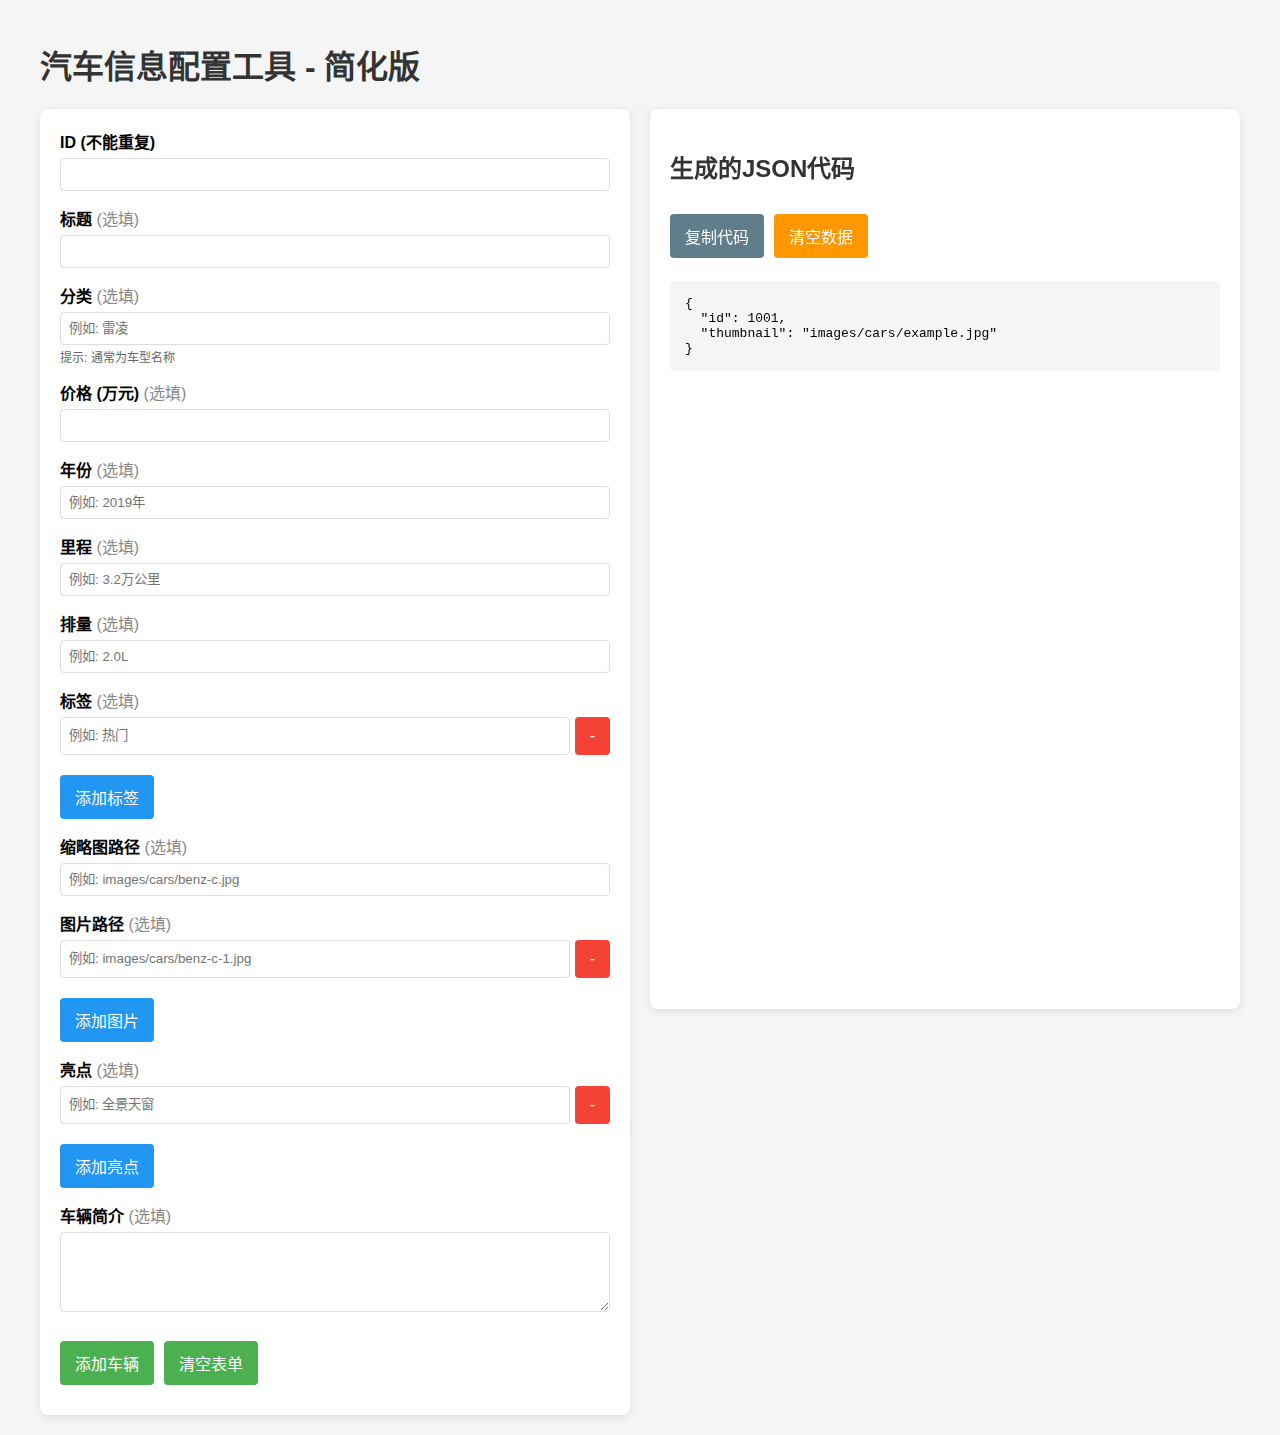
<file: car-config-tool-simple.html>
<!DOCTYPE html>
<html lang="zh-CN">
<head>
    <meta charset="UTF-8">
    <meta name="viewport" content="width=device-width, initial-scale=1.0">
    <title>汽车信息配置工具 - 简化版</title>
    <style>
        body {
            font-family: Arial, sans-serif;
            max-width: 1200px;
            margin: 0 auto;
            padding: 20px;
            background-color: #f5f5f5;
        }
        .container {
            display: flex;
            gap: 20px;
        }
        .form-container {
            flex: 1;
            background-color: white;
            padding: 20px;
            border-radius: 8px;
            box-shadow: 0 2px 10px rgba(0,0,0,0.1);
            max-width: 800px;
        }
        .output-container {
            flex: 1;
            background-color: white;
            padding: 20px;
            border-radius: 8px;
            box-shadow: 0 2px 10px rgba(0,0,0,0.1);
            position: sticky;
            top: 20px;
            max-height: calc(100vh - 40px);
            overflow-y: auto;
        }
        h1, h2 {
            color: #333;
        }
        .form-group {
            margin-bottom: 15px;
        }
        label {
            display: block;
            margin-bottom: 5px;
            font-weight: bold;
        }
        input, textarea, select {
            width: 100%;
            padding: 8px;
            border: 1px solid #ddd;
            border-radius: 4px;
            box-sizing: border-box;
        }
        textarea {
            min-height: 80px;
            resize: vertical;
        }
        button {
            background-color: #4CAF50;
            color: white;
            border: none;
            padding: 10px 15px;
            border-radius: 4px;
            cursor: pointer;
            font-size: 16px;
            margin-top: 10px;
        }
        button:hover {
            background-color: #45a049;
        }
        .section-title {
            margin-top: 20px;
            padding-bottom: 5px;
            border-bottom: 1px solid #eee;
        }
        .dynamic-fields {
            margin-bottom: 10px;
        }
        .dynamic-field {
            display: flex;
            margin-bottom: 5px;
        }
        .dynamic-field input {
            flex: 1;
            margin-right: 5px;
        }
        .dynamic-field button {
            background-color: #f44336;
            margin-top: 0;
        }
        .add-btn {
            background-color: #2196F3;
        }
        .add-btn:hover {
            background-color: #0b7dda;
        }
        .parameter-section {
            margin-bottom: 15px;
            padding: 10px;
            background-color: #f9f9f9;
            border-radius: 4px;
        }
        .parameter-fields {
            display: grid;
            grid-template-columns: repeat(2, 1fr);
            gap: 10px;
            margin-top: 10px;
        }
        .parameter-field {
            display: flex;
            margin-bottom: 5px;
        }
        .parameter-field input {
            flex: 1;
            margin-right: 5px;
        }
        pre {
            background-color: #f5f5f5;
            padding: 15px;
            border-radius: 4px;
            overflow-x: auto;
            white-space: pre-wrap;
        }
        .copy-btn {
            background-color: #607d8b;
            margin-bottom: 10px;
        }
        .copy-btn:hover {
            background-color: #546e7a;
        }
        .clear-btn {
            background-color: #ff9800;
            margin-bottom: 10px;
        }
        .clear-btn:hover {
            background-color: #e68a00;
        }
        .button-group {
            display: flex;
            gap: 10px;
            margin-bottom: 10px;
        }
        .success-message {
            color: #4CAF50;
            margin-top: 5px;
            display: none;
        }
        .optional-label::after {
            content: " (选填)";
            font-weight: normal;
            color: #888;
        }
        .help-text {
            display: block;
            font-size: 12px;
            color: #666;
            margin-top: 3px;
        }
    </style>
</head>
<body>
    <h1>汽车信息配置工具 - 简化版</h1>
    
    <div class="container">
        <div class="form-container">
            <form id="carForm">
                <div class="form-row">
                    <div class="form-group">
                        <label for="id">ID (不能重复)</label>
                        <input type="number" id="id">
                    </div>
                    
                    <div class="form-group">
                        <label for="title" class="optional-label">标题</label>
                        <input type="text" id="title">
                    </div>
                </div>
                
                <div class="form-group">
                    <label for="category" class="optional-label">分类</label>
                    <input type="text" id="category" placeholder="例如: 雷凌">
                    <small class="help-text">提示: 通常为车型名称</small>
                </div>
                
                <div class="form-row">
                    <div class="form-group">
                        <label for="price" class="optional-label">价格 (万元)</label>
                        <input type="number" id="price" step="0.01">
                    </div>
                    
                    <div class="form-group">
                        <label for="year" class="optional-label">年份</label>
                        <input type="text" id="year" placeholder="例如: 2019年">
                    </div>
                </div>
                
                <div class="form-row">
                    <div class="form-group">
                        <label for="mileage" class="optional-label">里程</label>
                        <input type="text" id="mileage" placeholder="例如: 3.2万公里">
                    </div>
                    
                    <div class="form-group">
                        <label for="displacement" class="optional-label">排量</label>
                        <input type="text" id="displacement" placeholder="例如: 2.0L">
                    </div>
                </div>
                
                <div class="form-group">
                    <label class="optional-label">标签</label>
                    <div class="dynamic-fields" id="tagsContainer">
                        <div class="dynamic-field">
                            <input type="text" class="tag-input" placeholder="例如: 热门">
                            <button type="button" class="remove-field">-</button>
                        </div>
                    </div>
                    <button type="button" class="add-btn" id="addTagBtn">添加标签</button>
                </div>
                
                <div class="form-group">
                    <label for="thumbnail" class="optional-label">缩略图路径</label>
                    <input type="text" id="thumbnail" placeholder="例如: images/cars/benz-c.jpg">
                </div>
                
                <div class="form-group">
                    <label class="optional-label">图片路径</label>
                    <div class="dynamic-fields" id="imagesContainer">
                        <div class="dynamic-field">
                            <input type="text" class="image-input" placeholder="例如: images/cars/benz-c-1.jpg">
                            <button type="button" class="remove-field">-</button>
                        </div>
                    </div>
                    <button type="button" class="add-btn" id="addImageBtn">添加图片</button>
                </div>
                
                <div class="form-group">
                    <label class="optional-label">亮点</label>
                    <div class="dynamic-fields" id="highlightsContainer">
                        <div class="dynamic-field">
                            <input type="text" class="highlight-input" placeholder="例如: 全景天窗">
                            <button type="button" class="remove-field">-</button>
                        </div>
                    </div>
                    <button type="button" class="add-btn" id="addHighlightBtn">添加亮点</button>
                </div>
                
                <div class="form-group">
                    <label for="description" class="optional-label">车辆简介</label>
                    <textarea id="description"></textarea>
                </div>
                
                <div class="button-group">
                    <button type="submit">添加车辆</button>
                    <button type="button" id="resetFormBtn" class="reset-btn">清空表单</button>
                </div>
            </form>
        </div>
        
        <div class="output-container">
            <h2>生成的JSON代码</h2>
            <div class="button-group">
                <button type="button" class="copy-btn" id="copyBtn">复制代码</button>
                <button type="button" class="clear-btn" id="clearBtn">清空数据</button>
            </div>
            <span class="success-message" id="copySuccess">复制成功!</span>
            <span class="success-message" id="clearSuccess">已清空!</span>
            <pre id="jsonOutput">{
  "id": 1001,
  "thumbnail": "images/cars/example.jpg"
}</pre>
        </div>
    </div>
    
    <script>
        document.addEventListener('DOMContentLoaded', function() {
            // 初始化JSON输出区域
            let carsData = [];
            updateJsonOutput();
            
            // 添加动态字段的事件监听器
            document.getElementById('addTagBtn').addEventListener('click', function() {
                addDynamicField('tagsContainer', 'tag-input');
            });
            
            document.getElementById('addImageBtn').addEventListener('click', function() {
                addDynamicField('imagesContainer', 'image-input');
            });
            
            document.getElementById('addHighlightBtn').addEventListener('click', function() {
                addDynamicField('highlightsContainer', 'highlight-input');
            });
            
            // 删除字段的事件委托
            document.addEventListener('click', function(e) {
                if (e.target.classList.contains('remove-field')) {
                    e.target.parentElement.remove();
                }
            });
            
            // 添加清空表单按钮事件监听器
            document.getElementById('resetFormBtn').addEventListener('click', function() {
            // 重置表单
            document.getElementById('carForm').reset();
            
            // 清空动态添加的字段
            document.getElementById('tagsContainer').innerHTML = `
            <div class="dynamic-field">
            <input type="text" class="tag-input" placeholder="例如: 热门">
            <button type="button" class="remove-field">-</button>
            </div>
            `;
            
            document.getElementById('imagesContainer').innerHTML = `
            <div class="dynamic-field">
            <input type="text" class="image-input" placeholder="例如: images/cars/benz-c-1.jpg">
            <button type="button" class="remove-field">-</button>
            </div>
            `;
            
            document.getElementById('highlightsContainer').innerHTML = `
            <div class="dynamic-field">
            <input type="text" class="highlight-input" placeholder="例如: 全景天窗">
            <button type="button" class="remove-field">-</button>
            </div>
            `;
            
            alert('表单已清空!');
            });
            
            // 表单提交
            document.getElementById('carForm').addEventListener('submit', function(e) {
                e.preventDefault();
                
                // 获取ID
                const idInput = document.getElementById('id').value;
                if (!idInput) {
                    alert('ID是必填项!');
                    return;
                }
                
                const id = parseInt(idInput);
                
                // 检查ID是否重复
                if (carsData.some(car => car.id === id)) {
                    alert('ID已存在，请使用不同的ID!');
                    return;
                }
                
                // 创建基本车辆对象
                const car = {
                    id: id
                };
                
                // 添加其他非空字段
                addNonEmptyField(car, 'title', document.getElementById('title').value);
                addNonEmptyField(car, 'category', document.getElementById('category').value);
                
                const priceValue = document.getElementById('price').value;
                if (priceValue) {
                    car.price = parseFloat(priceValue);
                }
                
                addNonEmptyField(car, 'year', document.getElementById('year').value);
                addNonEmptyField(car, 'mileage', document.getElementById('mileage').value);
                addNonEmptyField(car, 'displacement', document.getElementById('displacement').value);
                
                // 添加数组字段
                const tags = getArrayFromInputs('tag-input');
                if (tags.length > 0) {
                    car.tags = tags;
                }
                
                addNonEmptyField(car, 'thumbnail', document.getElementById('thumbnail').value);
                
                const images = getArrayFromInputs('image-input');
                if (images.length > 0) {
                    car.images = images;
                }
                
                const highlights = getArrayFromInputs('highlight-input');
                if (highlights.length > 0) {
                    car.highlights = highlights;
                }
                
                addNonEmptyField(car, 'description', document.getElementById('description').value);
                
                // 添加到数据中
                carsData.push(car);
                
                // 更新JSON输出
                updateJsonOutput();
                
                // 重置ID和标题，保留其他字段以便快速添加类似车辆
                document.getElementById('id').value = id + 1;
                document.getElementById('title').value = '';
                
                alert('车辆信息已添加!');
            });
            
            // 复制按钮
            document.getElementById('copyBtn').addEventListener('click', function() {
                const jsonText = document.getElementById('jsonOutput').textContent;
                navigator.clipboard.writeText(jsonText).then(function() {
                    const successMsg = document.getElementById('copySuccess');
                    successMsg.style.display = 'inline';
                    setTimeout(function() {
                        successMsg.style.display = 'none';
                    }, 2000);
                });
            });
            
            // 辅助函数
            function addDynamicField(containerId, inputClass) {
                const container = document.getElementById(containerId);
                const field = document.createElement('div');
                field.className = 'dynamic-field';
                field.innerHTML = `
                    <input type="text" class="${inputClass}" placeholder="输入值">
                    <button type="button" class="remove-field">-</button>
                `;
                container.appendChild(field);
            }
            
            function getArrayFromInputs(className) {
                const inputs = document.getElementsByClassName(className);
                const values = [];
                
                for (let input of inputs) {
                    if (input.value.trim()) {
                        values.push(input.value.trim());
                    }
                }
                
                return values;
            }
            
            function addNonEmptyField(obj, key, value) {
                if (value && value.trim()) {
                    obj[key] = value.trim();
                }
            }
            
            function updateJsonOutput() {
                const jsonOutput = document.getElementById('jsonOutput');
                // 显示所有车辆信息，每个车辆对象独立显示
                if (carsData.length > 0) {
                    const output = carsData.map(car => JSON.stringify(car, null, 2)).join(',\n\n');
                    jsonOutput.textContent = output;
                } else {
                    jsonOutput.textContent = '{\n  "id": 1001,\n  "thumbnail": "images/cars/example.jpg"\n}';
                }
            }
        });
    </script>
</body>
</html>
</file>
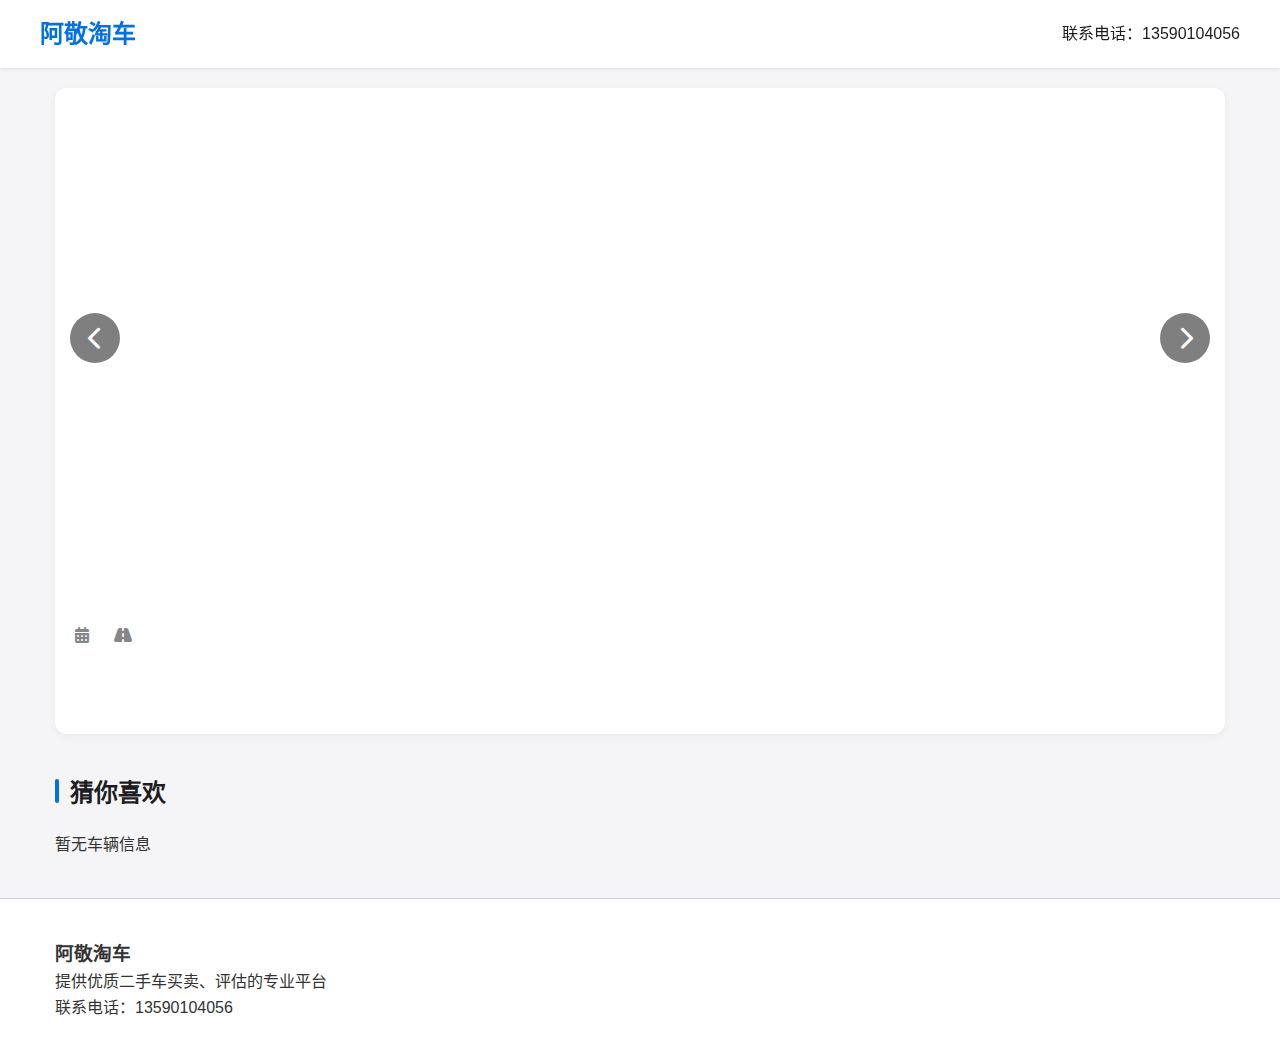
<file: detail.html>
<!DOCTYPE html>
<html lang="zh-CN">
<head>
    <meta charset="UTF-8">
    <meta name="viewport" content="width=device-width, initial-scale=1.0">
    <title>车辆详情 - 阿敬淘车</title>
    <meta name="description" content="提供优质二手车买卖、评估、金融服务的专业平台">
    <link rel="stylesheet" href="https://cdnjs.cloudflare.com/ajax/libs/font-awesome/6.0.0-beta3/css/all.min.css">
    <link rel="stylesheet" href="css/style.css">
    <style>
        /* 放大图片切换按钮样式 */
        .gallery-nav {
            position: absolute;
            top: 50%;
            transform: translateY(-50%);
            background: rgba(0, 0, 0, 0.5);
            color: white;
            border: none;
            width: 50px;  /* 增加宽度 */
            height: 50px; /* 增加高度 */
            border-radius: 50%;
            font-size: 24px; /* 增加图标大小 */
            cursor: pointer;
            display: flex;
            align-items: center;
            justify-content: center;
            transition: all 0.3s;
            z-index: 10; /* 确保按钮在图片上层 */
        }
        .gallery-nav:hover {
            background: rgba(0, 0, 0, 0.8);
        }
        .gallery-prev {
            left: 15px; /* 调整位置 */
        }
        .gallery-next {
            right: 15px; /* 调整位置 */
        }
        .gallery-main {
            position: relative;
        }
    </style>
</head>
<body>
    <!-- 头部导航 -->
    <header>
        <div class="container header-container">
            <div class="logo">
                <a href="index.html">阿敬淘车</a>
            </div>
            <nav>
                <ul class="nav-menu">
                    <li><a href="#">联系电话：13590104056</a></li>
                </ul>
                <button class="mobile-menu-btn">
                    <i class="fas fa-bars"></i>
                </button>
            </nav>
        </div>
    </header>

    <!-- 主要内容 -->
    <main class="container">
        <!-- 车辆详情 -->
        <div class="car-detail">
            <!-- 图片画廊 -->
            <div class="detail-gallery">
                <div class="gallery-main">
                    <!-- 主图将通过JavaScript动态加载 -->
                    <!-- 添加左右切换按钮 -->
                    <button class="gallery-nav gallery-prev"><i class="fas fa-chevron-left"></i></button>
                    <button class="gallery-nav gallery-next"><i class="fas fa-chevron-right"></i></button>
                </div>
                <div class="gallery-thumbs">
                    <!-- 缩略图将通过JavaScript动态加载 -->
                </div>
            </div>

            <!-- 详情信息 -->
            <div class="detail-info">
                <div class="detail-header">
                    <h1 class="detail-title"><!-- 标题将通过JavaScript动态加载 --></h1>
                    <div class="detail-meta">
                        <div class="meta-item">
                            <span class="meta-icon"><i class="fas fa-calendar-alt"></i></span>
                            <span class="meta-value"><!-- 年份将通过JavaScript动态加载 --></span>
                        </div>
                        <div class="meta-item">
                            <span class="meta-icon"><i class="fas fa-road"></i></span>
                            <span class="meta-value"><!-- 里程将通过JavaScript动态加载 --></span>
                        </div>
                    </div>
                    <div class="detail-tags">
                        <!-- 标签将通过JavaScript动态加载 -->
                    </div>
                </div>

                <div class="detail-highlights">
                    <!-- 亮点将通过JavaScript动态加载 -->
                </div>

                <div class="detail-description">
                    <!-- 描述将通过JavaScript动态加载 -->
                </div>

                <div class="detail-parameters">
                    <!-- 参数将通过JavaScript动态加载 -->
                </div>
            </div>
        </div>

        <!-- 推荐车型 -->
        <div class="recommend-cars">
            <h2 class="section-title">猜你喜欢</h2>
            <div class="car-list recommend-list">
                <!-- 推荐车型将通过JavaScript动态加载 -->
            </div>
        </div>
    </main>

    <!-- 页脚 -->
    <footer>
        <div class="container">
            <div class="footer-container">
                <div class="footer-info">
                    <h3>阿敬淘车</h3>
                    <p>提供优质二手车买卖、评估的专业平台</p>
                    <p>联系电话：13590104056</p>
                </div>
            </div>
        </div>
    </footer>

    <script src="js/main.js"></script>
</body>
</html>
</file>
<file: css/style.css>
/* 重置样式 */
* {
    margin: 0;
    padding: 0;
    box-sizing: border-box;
}

body {
    font-family: -apple-system, BlinkMacSystemFont, "Segoe UI", Roboto, Helvetica, Arial, sans-serif;
    color: #333;
    line-height: 1.6;
    background-color: #f5f5f7;
}

/* 苹果典型色系 */
:root {
    --primary-color: #0071e3;
    --secondary-color: #86868b;
    --accent-color: #f56300;
    --background-light: #ffffff;
    --background-dark: #f5f5f7;
    --text-primary: #1d1d1f;
    --text-secondary: #86868b;
    --border-color: #d2d2d7;
    --success-color: #34c759;
    --warning-color: #ff9500;
    --error-color: #ff3b30;
}

a {
    text-decoration: none;
    color: var(--primary-color);
}

ul, ol {
    list-style: none;
}

img {
    max-width: 100%;
    height: auto;
}

.container {
    width: 100%;
    max-width: 1200px;
    margin: 0 auto;
    padding: 0 15px;
}

/* 头部样式 */
header {
    background-color: var(--background-light);
    box-shadow: 0 1px 3px rgba(0, 0, 0, 0.1);
    position: sticky;
    top: 0;
    z-index: 100;
}

.header-container {
    display: flex;
    justify-content: space-between;
    align-items: center;
    padding: 15px 0;
}

.logo {
    font-size: 24px;
    font-weight: bold;
    color: var(--text-primary);
}

.logo img {
    height: 40px;
}

.nav-menu {
    display: flex;
}

.nav-menu li {
    margin-left: 20px;
}

.nav-menu a {
    color: var(--text-primary);
    font-weight: 500;
    transition: color 0.3s;
}

.nav-menu a:hover {
    color: var(--primary-color);
}

.mobile-menu-btn {
    display: none;
    font-size: 24px;
    background: none;
    border: none;
    color: var(--text-primary);
    cursor: pointer;
}

/* 特色服务 */
.features {
    display: flex;
    flex-wrap: wrap;
    justify-content: space-between;
    margin: 30px 0;
    gap: 20px;
}

.feature-item {
    flex: 1;
    min-width: 200px;
    background-color: var(--background-light);
    border-radius: 10px;
    padding: 20px;
    text-align: center;
    box-shadow: 0 2px 10px rgba(0, 0, 0, 0.05);
    transition: transform 0.3s;
}

.feature-item:hover {
    transform: translateY(-5px);
}

.feature-icon {
    font-size: 36px;
    color: var(--primary-color);
    margin-bottom: 15px;
}

.feature-title {
    font-size: 18px;
    font-weight: 600;
    margin-bottom: 10px;
    color: var(--text-primary);
}

.feature-desc {
    color: var(--text-secondary);
}

/* 分类导航 */
.categories {
    display: flex;
    flex-wrap: wrap;
    justify-content: space-between;
    margin: 30px 0;
    gap: 15px;
}

.category-item {
    flex: 1;
    min-width: 100px;
    text-align: center;
    padding: 15px;
    background-color: var(--background-light);
    border-radius: 10px;
    box-shadow: 0 2px 10px rgba(0, 0, 0, 0.05);
    transition: all 0.3s;
}

.category-item:hover {
    background-color: var(--primary-color);
    color: white;
}

.category-item:hover .category-icon,
.category-item:hover .category-name {
    color: white;
}

.category-icon {
    font-size: 28px;
    color: var(--primary-color);
    margin-bottom: 10px;
    transition: color 0.3s;
}

.category-name {
    font-size: 16px;
    font-weight: 500;
    color: var(--text-primary);
    transition: color 0.3s;
}

/* 车辆列表 */
.section-title {
    font-size: 24px;
    font-weight: 600;
    color: var(--text-primary);
    margin: 40px 0 20px;
    position: relative;
    padding-left: 15px;
}

.section-title::before {
    content: "";
    position: absolute;
    left: 0;
    top: 5px;
    height: 24px;
    width: 4px;
    background-color: var(--primary-color);
    border-radius: 2px;
}

.car-list {
    display: grid;
    grid-template-columns: repeat(auto-fill, minmax(280px, 1fr));
    gap: 20px;
    margin-bottom: 40px;
}

.car-card {
    background-color: var(--background-light);
    border-radius: 12px;
    overflow: hidden;
    box-shadow: 0 2px 10px rgba(0, 0, 0, 0.05);
    transition: transform 0.3s, box-shadow 0.3s;
}

.car-card:hover {
    transform: translateY(-5px);
    box-shadow: 0 5px 15px rgba(0, 0, 0, 0.1);
}

.car-image {
    height: 200px;
    overflow: hidden;
}

.car-image img {
    width: 100%;
    height: 100%;
    object-fit: cover;
    transition: transform 0.5s;
}

.car-card:hover .car-image img {
    transform: scale(1.05);
}

.car-info {
    padding: 15px;
}

.car-title {
    font-size: 16px;
    font-weight: 600;
    margin-bottom: 10px;
    color: var(--text-primary);
    display: -webkit-box;
    -webkit-line-clamp: 2;
    -webkit-box-orient: vertical;
    overflow: hidden;
    height: 48px;
}

.car-price {
    display: flex;
    align-items: baseline;
    margin-bottom: 10px;
}

.current-price {
    font-size: 20px;
    font-weight: 700;
    color: var(--accent-color);
}

.original-price {
    font-size: 14px;
    color: var(--text-secondary);
    text-decoration: line-through;
    margin-left: 10px;
}

.car-meta {
    display: flex;
    justify-content: space-between;
    color: var(--text-secondary);
    font-size: 14px;
}

.car-tags {
    display: flex;
    flex-wrap: wrap;
    gap: 5px;
    margin-top: 10px;
}

.car-tag {
    font-size: 12px;
    padding: 2px 8px;
    border-radius: 4px;
    background-color: #f0f0f0;
    color: var(--text-secondary);
}

.car-tag.hot {
    background-color: #ffece3;
    color: var(--accent-color);
}

/* 详情页样式 */
.car-detail {
    background-color: var(--background-light);
    border-radius: 12px;
    overflow: hidden;
    box-shadow: 0 2px 10px rgba(0, 0, 0, 0.05);
    margin: 20px 0;
}

.detail-gallery {
    position: relative;
    height: 500px;
}

.gallery-main {
    height: 100%;
}

.gallery-main img {
    width: 100%;
    height: 100%;
    object-fit: cover;
}

.gallery-thumbs {
    position: absolute;
    bottom: 20px;
    left: 0;
    right: 0;
    display: flex;
    justify-content: center;
    gap: 10px;
    padding: 0 20px;
}

.gallery-thumb {
    width: 60px;
    height: 60px;
    border-radius: 5px;
    overflow: hidden;
    cursor: pointer;
    border: 2px solid transparent;
}

.gallery-thumb.active {
    border-color: var(--primary-color);
}

.gallery-thumb img {
    width: 100%;
    height: 100%;
    object-fit: cover;
}

.detail-info {
    padding: 20px;
}

.detail-header {
    margin-bottom: 20px;
}

.detail-title {
    font-size: 24px;
    font-weight: 600;
    color: var(--text-primary);
    margin-bottom: 15px;
}

.detail-price-box {
    display: flex;
    align-items: baseline;
    margin-bottom: 15px;
}

.detail-price {
    font-size: 28px;
    font-weight: 700;
    color: var(--accent-color);
}

.detail-original-price {
    font-size: 16px;
    color: var(--text-secondary);
    text-decoration: line-through;
    margin-left: 15px;
}

.detail-meta {
    display: flex;
    flex-wrap: wrap;
    gap: 20px;
    margin-bottom: 15px;
}

.meta-item {
    display: flex;
    align-items: center;
    color: var(--text-secondary);
}

.meta-icon {
    margin-right: 5px;
}

.detail-tags {
    display: flex;
    flex-wrap: wrap;
    gap: 10px;
    margin-bottom: 20px;
}

.detail-tag {
    padding: 5px 12px;
    border-radius: 5px;
    background-color: #f0f0f0;
    color: var(--text-secondary);
    font-size: 14px;
}

.detail-tag.hot {
    background-color: #ffece3;
    color: var(--accent-color);
}

.detail-highlights {
    display: flex;
    flex-wrap: wrap;
    gap: 10px;
    margin-bottom: 20px;
}

.highlight-item {
    padding: 8px 15px;
    border-radius: 5px;
    background-color: #e8f4fc;
    color: var(--primary-color);
    font-size: 14px;
}

.detail-description {
    margin-bottom: 30px;
    line-height: 1.8;
}

.detail-parameters {
    margin-bottom: 30px;
}

.parameter-group {
    margin-bottom: 20px;
}

.parameter-group-title {
    font-size: 18px;
    font-weight: 600;
    margin-bottom: 15px;
    color: var(--text-primary);
}

.parameter-list {
    display: grid;
    grid-template-columns: repeat(auto-fill, minmax(250px, 1fr));
    gap: 15px;
}

.parameter-item {
    display: flex;
}

.parameter-label {
    min-width: 100px;
    color: var(--text-secondary);
}

.parameter-value {
    font-weight: 500;
    color: var(--text-primary);
}

.detail-services {
    display: flex;
    flex-wrap: wrap;
    gap: 20px;
    margin-bottom: 30px;
}

.service-item {
    flex: 1;
    min-width: 200px;
    background-color: var(--background-dark);
    border-radius: 10px;
    padding: 20px;
    text-align: center;
}

.service-icon {
    font-size: 32px;
    color: var(--primary-color);
    margin-bottom: 10px;
}

.service-title {
    font-size: 16px;
    font-weight: 600;
    margin-bottom: 5px;
    color: var(--text-primary);
}

.service-desc {
    font-size: 14px;
    color: var(--text-secondary);
}

.detail-actions {
    display: flex;
    gap: 15px;
    margin-top: 20px;
}

.action-btn {
    flex: 1;
    padding: 12px 0;
    border-radius: 6px;
    font-size: 16px;
    font-weight: 500;
    text-align: center;
    cursor: pointer;
}

.btn-primary {
    background-color: var(--primary-color);
    color: white;
}

.btn-secondary {
    background-color: #f5f5f7;
    color: var(--primary-color);
    border: 1px solid var(--primary-color);
}

/* 推荐车型 */
.recommend-cars {
    margin: 40px 0;
}

/* 页脚 */
footer {
    background-color: var(--background-light);
    padding: 40px 0;
    margin-top: 40px;
    border-top: 1px solid var(--border-color);
}
</file>
